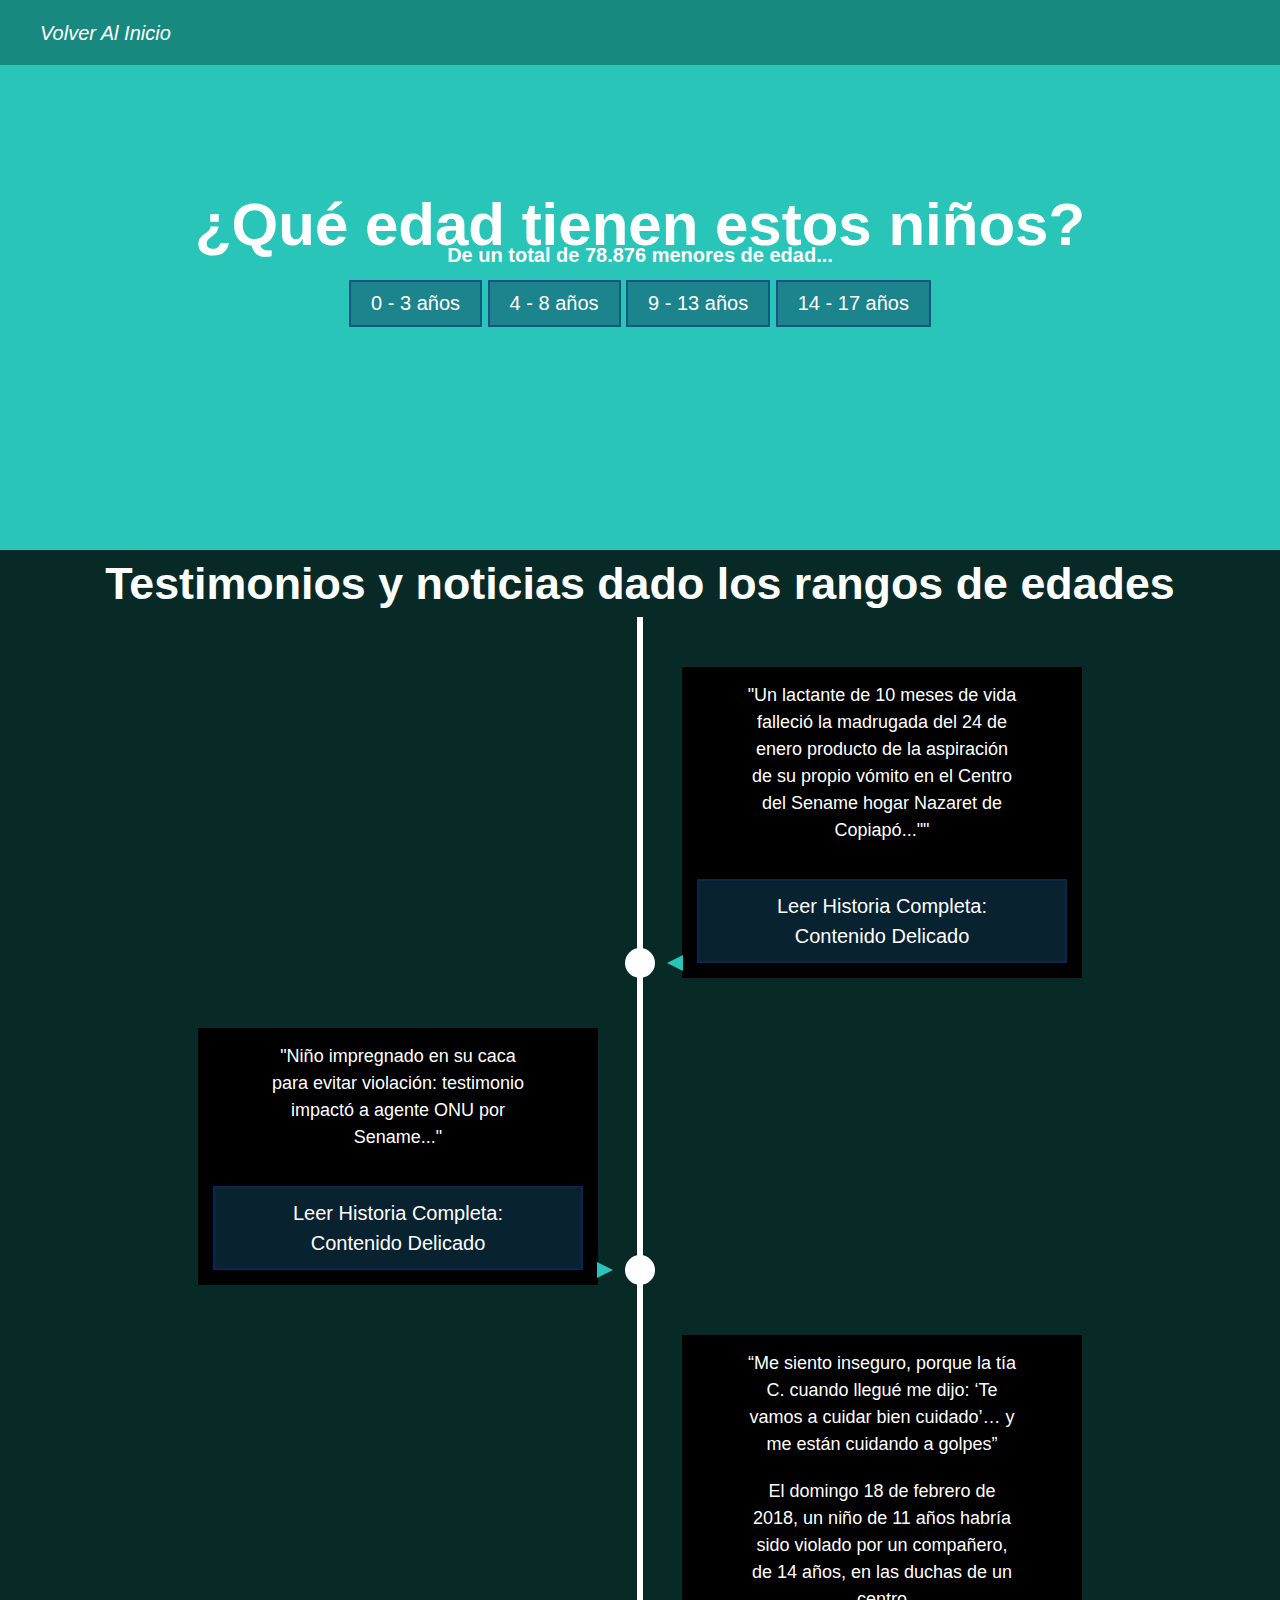
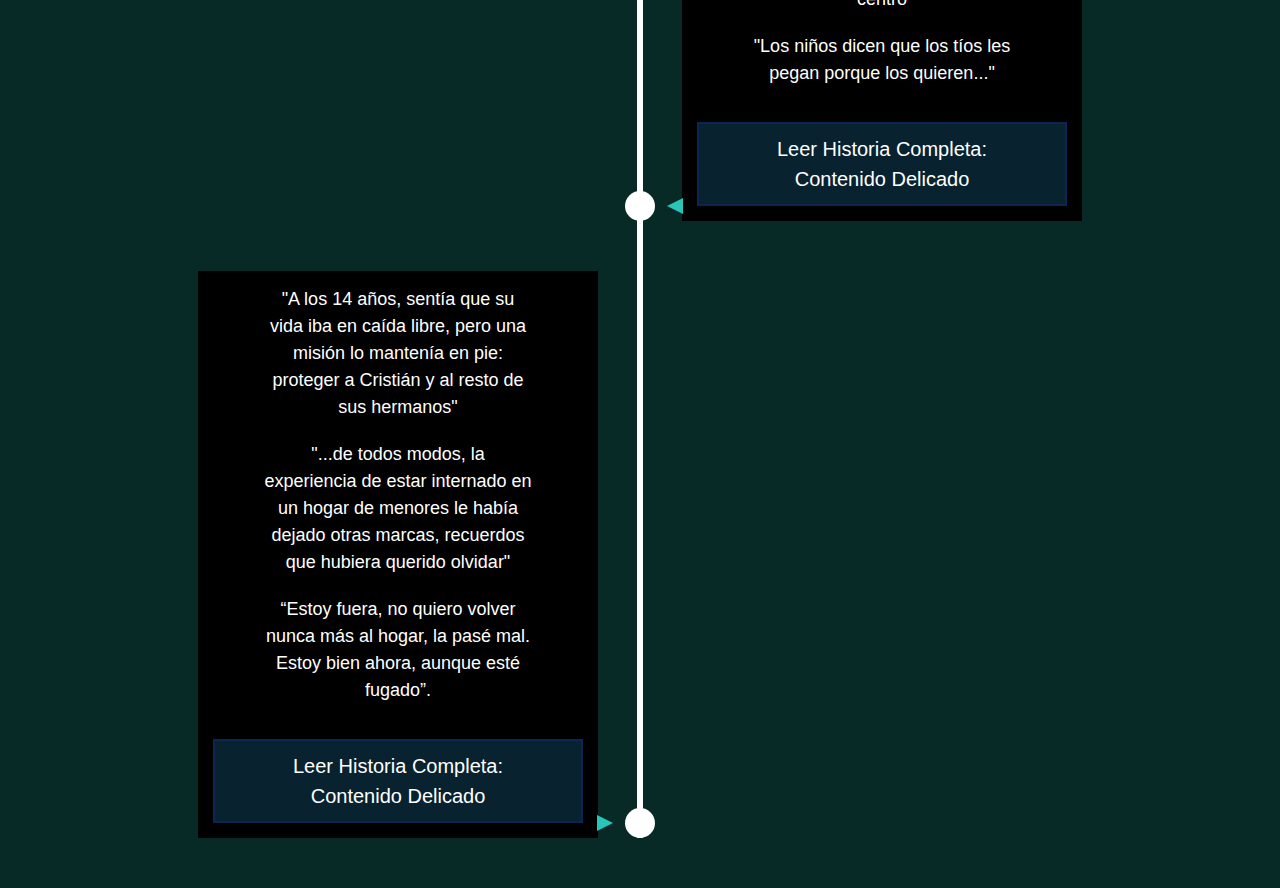
<file: Pensamiento-Grupo2/Edades.html>
<!DOCTYPE html>
<html lang="en">
  <head>
    <meta charset="UTF-8" />
    <meta http-equiv="X-UA-Compatible" content="IE=edge" />
    <meta name="viewport" content="width=device-width, initial-scale=1.0" />
    <link rel="stylesheet" href="https://cdnjs.cloudflare.com/ajax/libs/font-awesome/5.15.1/css/all.min.css" />
    <link rel="stylesheet" href="Edades.css" />

    <title>Construyamos infancias más felices</title>
  </head>
  <body>
    <div class="head">
      <div class="logo">
        <a href="index.html">Volver al inicio</a>
      </div>

    
    </div>

  

    <section class="content about">
      <h2 class="title">¿Qué edad tienen estos niños?</h2>


      
      
    </section>

    <section class="intro">
      <h1></h1>
    </section>

    
    <section class="timeline">
      <h1>Testimonios y noticias dado los rangos de edades
      </h1>
      <h1></h1>
      <ul>
        <li>
          <div>
            <time><h2> </h2></time> 
            <p> "Un lactante de 10 meses de vida falleció la madrugada del 24 de enero producto de la aspiración de su propio vómito en el Centro del Sename hogar Nazaret de Copiapó..."" </p>
            <a href="https://radio.uchile.cl/2014/02/03/sofini-denuncia-negligencias-en-sename-tras-muerte-de-guagua-en-copiapo/" class="btn" title=”ADEVERTENCIA_CONTENIDO_DELICADO”
      
            > Leer Historia Completa: Contenido Delicado  </a
          >
          </div>
        </li>
        <li>
          <div>
            <time><h2></h2></time>
            <p> "Niño impregnado en su caca para evitar violación: testimonio impactó a agente ONU por Sename..."
            </p>
            <a href="https://www.biobiochile.cl/noticias/nacional/chile/2018/08/03/nino-impregnado-en-su-caca-para-evitar-violacion-testimonio-impacto-a-agente-onu-por-sename.shtml" class="btn" title=”ADEVERTENCIA_CONTENIDO_DELICADO”
      
            > Leer Historia Completa: Contenido Delicado  </a  
          </div>
        </li>
        <li>
          <div>
            <time><h2></h2></time> 
            <p> “Me siento inseguro, porque la tía C. cuando llegué me dijo: ‘Te vamos a cuidar bien cuidado’… y me están cuidando a golpes” </p>
            <p>El domingo 18 de febrero de 2018, un niño de 11 años habría sido violado por un compañero, de 14 años, en las duchas de un centro</p>
            <p>"Los niños dicen que los tíos les pegan porque los quieren..."</p>
            <a href="https://www.biobiochile.cl/noticias/nacional/region-de-valparaiso/2018/08/05/me-estan-cuidando-a-golpes-la-brutal-trama-de-abusos-en-centro-del-sename-en-valparaiso.shtml" class="btn" title=”ADEVERTENCIA_CONTENIDO_DELICADO”
      
            > Leer Historia Completa: Contenido Delicado  </a
          >
          </div>
        </li>
        <li>
          <div>
            <time><h2></h2></time>
            <p>"A los 14 años, sentía que su vida iba en caída libre, pero una misión lo mantenía en pie: proteger a Cristián y al resto de sus hermanos"</p> 
            <p> "...de todos modos, la experiencia de estar internado en un hogar de menores le había dejado otras marcas, recuerdos que hubiera querido olvidar" </p>
            <p> “Estoy fuera, no quiero volver nunca más al hogar, la pasé mal. Estoy bien ahora, aunque esté fugado”.</p>
            
            <a href="https://www.theclinic.cl/2019/08/01/soy-profugo-del-sename-el-testimonio-de-un-adolescente-clandestino/" class="btn" title=”ADEVERTENCIA_CONTENIDO_DELICADO”
      
        >Leer Historia Completa: Contenido Delicado  </a
      >
          </div>
        </li>   
        
          
      </ul>
    </section>

    <section id="logos">
      <h3 class="titulo">De un total de 78.876 menores de edad... </h1>
      <div class="horizontal">
          <button id="b1" title="9.979 niñes (12,3%)" onclick="edades_1();" class="periodos_s2"> 0 - 3 años </button>
          <button id="b2" title="23.025 niñes (28,5%)" onclick="edades_2();" class="periodos_s2"> 4 - 8 años </button>
          <button id="b3" title="26.357 niñes (32,6%)" onclick="edades_3();" class="periodos_s2"> 9 - 13 años </button>
          <button id="b4" title="20.515 niñes (25,4%)" onclick="edades_4();" class="periodos_s2"> 14 - 17 años </button>
        
    
      </div>
      
      <div id="niños_logos">
          <img id="niños_1" class="persona_m11" src="./images/niños1.png" alt="imagen_niño"/>
          <img id="niños_2" class="persona_m1" src="./images/niños1.png" alt="imagen_niño"/>
          <img id="niños_3" class="persona_m2" src="./images/niños1.png" alt="imagen_niño"/>
          <img id="niños_4" class="persona_m1" src="./images/niños1.png" alt="imagen_niño"/>
          <img id="niños_5" class="persona_m2" src="./images/niños1.png" alt="imagen_niño"/>
          <img id="niños_6" class="persona_m1" src="./images/niños1.png" alt="imagen_niño"/>
          <img id="niños_7" class="persona_m2" src="./images/niños1.png" alt="imagen_niño"/>
          <img id="niños_8" class="persona_m1" src="./images/niños1.png" alt="imagen_niño"/>
          <img id="niños_9" class="persona_m2" src="./images/niños1.png" alt="imagen_niño"/>
          <img id="niños_10" class="persona_m1" src="./images/niños1.png" alt="imagen_niño"/>
      </div>  
 
  </section>

  <script type='text/javascript'>
      function edades_1(){
          document.getElementById("niños_logos").style.display = "block";
          document.getElementById("niños_1").src = "./images/niños1.png";
          document.getElementById("niños_2").src = "./images/niños2.png";
          document.getElementById("niños_3").src = "./images/niños2.png";
          document.getElementById("niños_4").src = "./images/niños2.png";
          document.getElementById("niños_5").src = "./images/niños2.png";
          document.getElementById("niños_6").src = "./images/niños2.png";
          document.getElementById("niños_7").src = "./images/niños2.png";
          document.getElementById("niños_8").src = "./images/niños2.png";
          document.getElementById("niños_9").src = "./images/niños2.png";
          document.getElementById("niños_10").src = "./images/niños2.png";
          
      }

      function edades_2(){
          document.getElementById("niños_logos").style.display = "block";
          document.getElementById("niños_1").src = "./images/niños1.png";
          document.getElementById("niños_2").src = "./images/niños1.png";
          document.getElementById("niños_3").src = "./images/niños1.png";
          document.getElementById("niños_4").src = "./images/niños2.png";
          document.getElementById("niños_5").src = "./images/niños2.png";
          document.getElementById("niños_6").src = "./images/niños2.png";
          document.getElementById("niños_7").src = "./images/niños2.png";
          document.getElementById("niños_8").src = "./images/niños2.png";
          document.getElementById("niños_9").src = "./images/niños2.png";
          document.getElementById("niños_10").src = "./images/niños2.png";
      }

      function edades_3(){
          document.getElementById("niños_logos").style.display = "block";
          document.getElementById("niños_1").src = "./images/niños1.png";
          document.getElementById("niños_2").src = "./images/niños1.png";
          document.getElementById("niños_3").src = "./images/niños1.png";
          document.getElementById("niños_4").src = "./images/niños2.png";
          document.getElementById("niños_5").src = "./images/niños2.png";
          document.getElementById("niños_6").src = "./images/niños2.png";
          document.getElementById("niños_7").src = "./images/niños2.png";
          document.getElementById("niños_8").src = "./images/niños2.png";
          document.getElementById("niños_9").src = "./images/niños2.png";
          document.getElementById("niños_10").src = "./images/niños2.png";
      }

      function edades_4(){
          document.getElementById("niños_logos").style.display = "block";
          document.getElementById("niños_1").src = "./images/niños1.png";
          document.getElementById("niños_2").src = "./images/niños1.png";
          document.getElementById("niños_3").src = "./images/niños3.png";
          document.getElementById("niños_4").src = "./images/niños2.png";
          document.getElementById("niños_5").src = "./images/niños2.png";
          document.getElementById("niños_6").src = "./images/niños2.png";
          document.getElementById("niños_7").src = "./images/niños2.png";
          document.getElementById("niños_8").src = "./images/niños2.png";
          document.getElementById("niños_9").src = "./images/niños2.png";
          document.getElementById("niños_10").src = "./images/niños2.png";
      }
      
      

  </script>
</file>
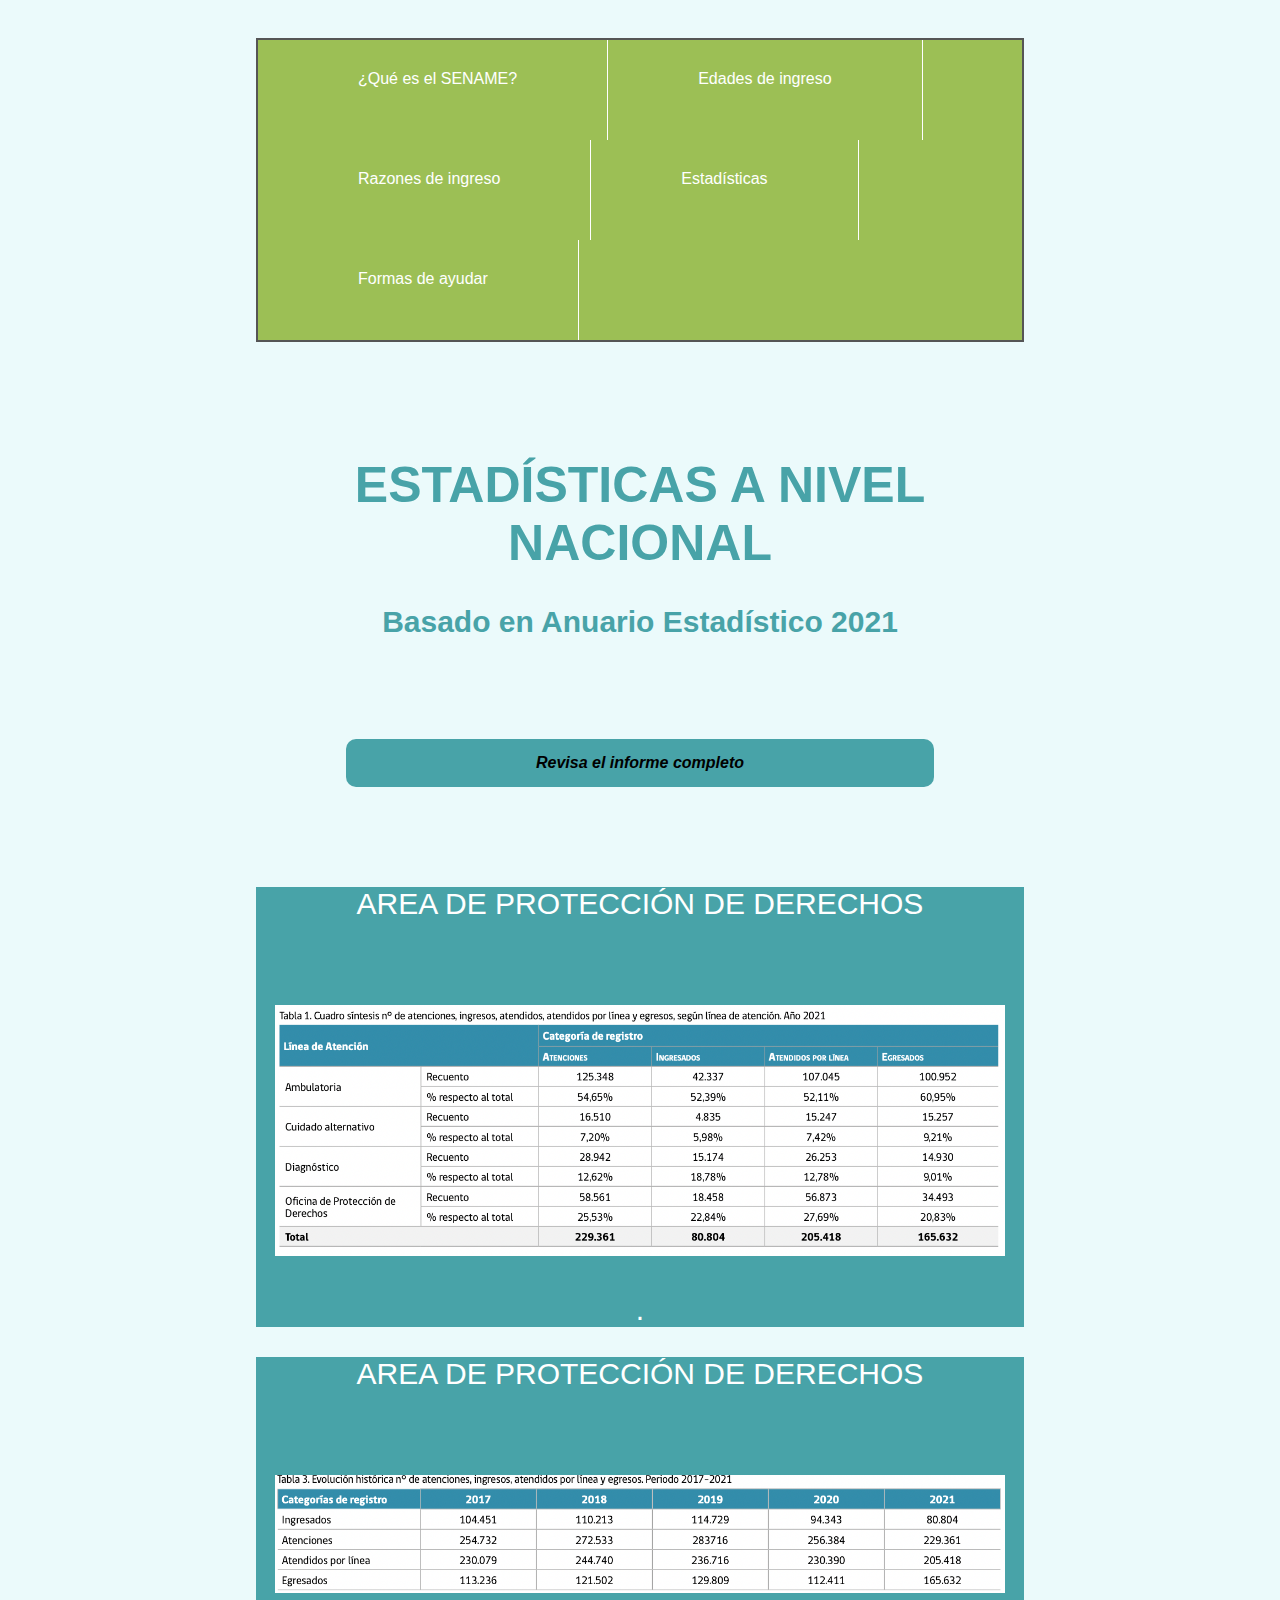
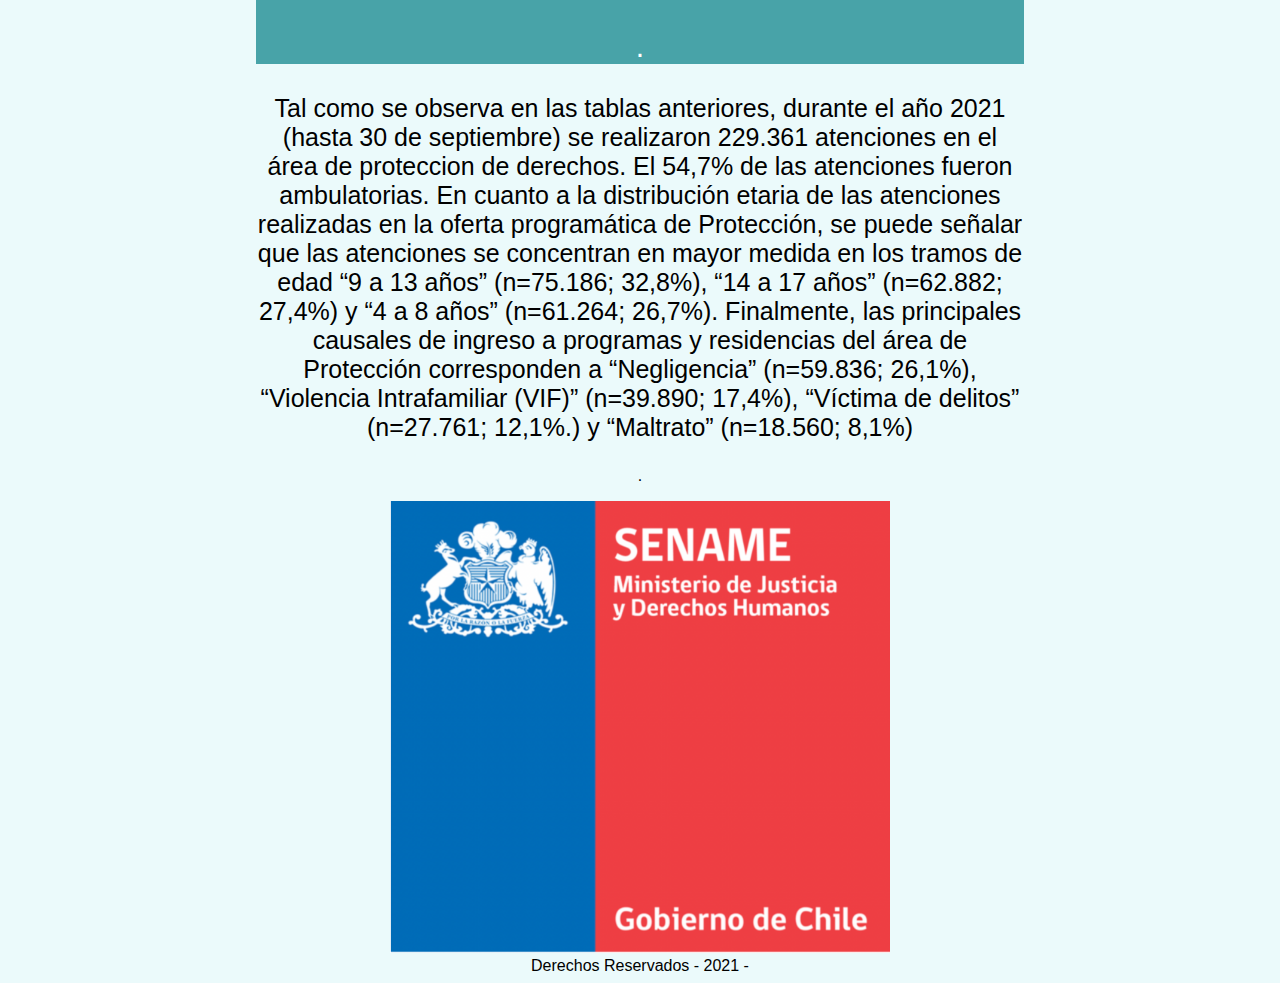
<file: Pensamiento-Grupo2/estadisticas.html>
<!DOCTYPE html>
<html lang="es">
    </head>
    <meta charset="UTF-8">
    <meta http-equiv="X-UA-Compatible" content="IE=edge">
    <meta name="viewport" content="width=device-width, initial-scale=1.0">
    <title>ESTADÍSTICAS</title>
    <link rel="stylesheet" href="estadisticas.css">
    <style>
    header {font-size: 50px ; color: rgb(72, 163, 168)};
    </style>
</head>

<style>
    ul {
    list-style-type: none;
    margin: 0;
    margin-bottom: 3cm;
    padding: 0% 10px;
    overflow: hidden;
    background-color: rgb(156, 191, 85);
    border: 2px solid #555;
    }
    
    li {
    float: left;
    block-size: 100px; 
    border-right: 1px solid white;
    li:last-child {
    border-right: none;
}
    }
    
    li a {
    display: block;
    color: white;
    text-align: center;
    padding: 30px 90px;
    text-decoration: beige; text-transform:full-width;
    }
    
    </style>
    </head>
    
    <body>
    <ul>
    <li><a href="#">¿Qué es el SENAME?</a></li>
    <li><a href="">Edades de ingreso</a></li>
    <li><a href="#">Razones de ingreso</a></li>
    <li><a href="#">Estadísticas</a></li>
    <li><a href="#">Formas de ayudar</a></li>
    </ul>
    </body>
    </html>


<body> 
    <header><h1>ESTADÍSTICAS A NIVEL NACIONAL</h1></header>
    <h2>Basado en Anuario Estadístico 2021</<h2>

        
   

   
    
  <h6><a href="https://www.sename.cl/web/wp-content/uploads/2022/09/Anuario-Estadistico-2021.pdf" > Revisa el informe completo</a></h6>
</address></h3>  

   
 

<section>
    <article 
        <h1 style="font-size: 30px ;background: rgb(72, 163, 168); color: rgb(255, 255, 255)">AREA DE PROTECCIÓN DE DERECHOS</h1>

        <h2>Tabla 1</h2>
        <img style="width:95%" src="images/tabla 1 atenciones.png"/>

       
        <P>  . </P>

    </article>
</section> 
<section>
    <article 
        <h1 style="font-size: 30px ;background: rgb(72, 163, 168); color: rgb(255, 255, 255)">AREA DE PROTECCIÓN DE DERECHOS</h1>

        <h2>Tabla 3</h2>
        <img style="width:95%" src="images/tabla 3.png"/>

        <P> .
            
            </P>

    </article>
    <section>
     
       
            <h3>Tal como se observa en las tablas anteriores, durante el año 2021 (hasta 30 de septiembre) se realizaron 229.361 atenciones en el área de proteccion de derechos. El 54,7% de las atenciones fueron ambulatorias.
                En cuanto a la distribución etaria de las atenciones realizadas en la oferta programática de Protección, se puede señalar
            que las atenciones se concentran en mayor medida en los tramos de edad “9 a 13 años” (n=75.186; 32,8%), “14 a 17 años”
            (n=62.882; 27,4%) y “4 a 8 años” (n=61.264; 26,7%). 
            Finalmente, las principales causales de ingreso a programas y residencias del área de Protección corresponden a
            “Negligencia” (n=59.836; 26,1%), “Violencia Intrafamiliar (VIF)” (n=39.890; 17,4%), “Víctima de delitos” (n=27.761; 12,1%.) y
            “Maltrato” (n=18.560; 8,1%)</h3>
    
            <P> .
            
            </P>
    
        

    
<div> 
    <img style="width:500px" src="images/logo 1.png">
</div>

   

<footer> Derechos Reservados - 2021 -</footer>
</body>

</html>
</file>
<file: Pensamiento-Grupo2/Edades.css>
* {
  margin: 0;
  padding: 0;
  border: 0;
  font-size: 100%;
  vertical-align: baseline;
}

body {
  text-align: center;
  font-family: sans-serif;
  background-color: rgb(3, 182, 158);
}

.head {
  display: flex;
  align-items: center;
  justify-content: space-between;
  height: 65px;
  background: #18897f;
  position: fixed;
  width: 100%;
  z-index: 100;
}

.navbar {
  display: flex;
  margin-right: 40px;
}

.logo {
  margin-left: 40px;
}

.logo a {
  text-decoration: none;
  color: #fff;
  text-transform: capitalize;
  font-size: 20px;
  font-style: italic;
}

.navbar a {
  display: block;
  padding: 20px 20px;
  color: white;
  text-decoration: none;
  text-transform: none;
  font-size: 20px;
}

.navbar a:hover {
  background: rgb(72, 235, 145);
}

.header {
  display: flex;
  justify-content: center;
  align-items: center;
}

.header {
  height: 60vh;
  background: #ebfafb;
  background-blend-mode:darken;
  background-image:url(https://cdn.glitch.global/c35b4f4c-6f77-4311-8b28-a549b8425cf4/rsz_phil-hearing-cylpetxs7is-unsplash.jpg?v=1665365300440);
  background-size: cover;
  background-position:center;
}

.title {
  margin-bottom: 0px;
  font-size: 60px;
  font-weight: 600;
  text-transform: none;
  color: #fff;
}

p {
  margin-bottom: 20px;
  font-size: 18px;
  margin-left: 50px;
  margin-right: 50px;
}

.btn {
  display: inline-block;
  text-decoration: none;
  margin-top: 15px;
  padding: 10px 40px;
  border: 2px solid rgba(14, 41, 111,0.5);
  color: rgb(255, 255, 255);
  background: rgba(15, 67, 95,0.5);
}

.btn:hover {
  background: none;
}

.btn-home {
  display: flex;
}

.btn-home a {
  margin: 0 10px;
}

.content {
  height: 50vh;
  display: flex;
  flex-direction: column;
  justify-content: center;
  align-items: center;
  color: #fff;
}

.sau {
  padding: 30px;
  background: #1f1d1d;
}

.box-container {
  display: flex;
  justify-content: center;
  flex-wrap: wrap;
  text-align: center;
}

.box-container .box {
  height: 11rem;
  width: 17rem;
  background: #ffffff;
  text-align: center;
  border-radius: 1rem;
  box-shadow: 0 0rem 1.5rem rgba(255, 255, 255, 0.5);
  margin: 2rem;
}

.box-container .box i {
  height: 3rem;
  width: 3rem;
  line-height: 3rem;
  text-align: center;
  border-radius: 50%;
  color: #fff;
  background: #ebfafb;
  font-size: 2rem;
  margin: 1rem 0;
}

.box-container .box h3 {
  font-size: 20px;
  color: #277eb0;
}

.box-container .box p {
  padding: 0 15px;
  font-size: 16px;
}

.about {
  background: #28c5b8;
}

.price {
  background: url(img/costos.jpg) no-repeat center;
  background-attachment: fixed;
  background-size: cover;
  text-align: center;
}

.contact {
  padding-top: 20px;
  background: #025a5a;
  padding-bottom: 0;
}

@media (max-width: 768px) {
  .title {
    margin-bottom: 0;
    font-size: 40px;
  }

  .sau {
    height: 100vh;
  }

  .navbar {
    display: none;
  }
}

*,
*::before,
*::after {
  margin: 0;
  padding: 0;
  box-sizing: border-box;
}

body {
  font: normal 20px/1.5 "Helvetica Neue", sans-serif;
  background: #082a27;
  color: #fff;
  overflow-x: hidden;
  padding-bottom: 50px;
}  


/* INTRO SECTION
–––––––––––––––––––––––––––––––––––––––––––––––––– */

.intro {
  background: #28c5b8;
  padding:50px 0;
}

.container {
  max-width: 100px;
  width: 70%;
  padding: 20%;
  top: 9px;
  margin-left: 230px;
  
}

h1 {
  font-size: 2.8rem;
}
h2 {
  font-size: 2.0rem;
}

/* TIMELINE
–––––––––––––––––––––––––––––––––––––––––––––––––– */
.timeline ul li {
  list-style-type: none;
  position: relative;
  width: 6px;
  margin: 0 auto;
  padding-top: 50px;
  background: #fff;
}

.timeline ul li::after {
  content: '';
  position: absolute;
  left: 50%;
  bottom: 0;
  transform: translateX(-50%);
  width: 30px;
  height: 30px;
  border-radius: 50%;
  background: inherit;
}

.timeline ul li div {
  position: relative;
  bottom: 0;
  width: 400px;
  padding: 15px;
  background: #000000;
}

.timeline ul li div::before {
  content: '';
  position: absolute;
  bottom: 7px;
  width: 0;
  height: 0;
  border-style: solid;
}

.timeline ul li:nth-child(odd) div {
  left: 45px;
}

.timeline ul li:nth-child(odd) div::before {
  left: -15px;
  border-width: 8px 16px 8px 0;
  border-color: transparent #28c5b8 transparent transparent;
}

.timeline ul li:nth-child(even) div {
  left: -439px;
}

.timeline ul li:nth-child(even) div::before {
  right: -15px;
  border-width: 8px 0 8px 16px;
  border-color: transparent transparent transparent #28c5b8;
}

#logos{
  position:absolute;
  width: 100%;
  padding: 18%;
  top: 10px;
  display: flex;
  align-items: center;
  justify-content: center;
  flex-direction: column;
}


#niños_1{
  height: 100px;
  width: 80px;
  float: left;
  padding-top: 40px;
} 

.persona_m1{
  height: 100px;
  width: 80px;
  float: left;
  padding-top: 40px;
} 

.persona_m2{
  height: 100px;
  width: 80px;
  float: left;
  padding-top: 40px;
} 

#niños_logos{
  display: none;
}

#b1{
  display: inline-block;
  text-decoration: none;
  margin-top: 10px;
  padding: 10px 20px;
  border: 2px solid rgba(14, 41, 111,0.5);
  color: rgb(255, 255, 255);
  background: rgba(15, 67, 95,0.5);
  
 
}

#b2{
  display: inline-block;
  text-decoration: none;
  margin-top: 10px;
  padding: 10px 20px;
  border: 2px solid rgba(14, 41, 111,0.5);
  color: rgb(255, 255, 255);
  background: rgba(15, 67, 95,0.5);
  
 
}

#b3{
  display: inline-block;
  text-decoration: none;
  margin-top: 10px;
  padding: 10px 20px;
  border: 2px solid rgba(14, 41, 111,0.5);
  color: rgb(255, 255, 255);
  background: rgba(15, 67, 95,0.5);
  
 
}

#b4{
  display: inline-block;
  text-decoration: none;
  margin-top: 10px;
  padding: 10px 20px;
  border: 2px solid rgba(14, 41, 111,0.5);
  color: rgb(255, 255, 255);
  background: rgba(15, 67, 95,0.5);
  
 
}
</file>
<file: Pensamiento-Grupo2/estadisticas.css>
*{
    margin: 60;
    padding: 0;
    border: 1;
    font-size: 100%;
    vertical-align: baseline;

}

body {
    text-align: center;
    font-family: sans-serif;
    background-color: rgb(235,250,251);
    margin-left: 20%;
    margin-right: 20%;
    margin-top: 3%;
}

.head {
    display: flex;
    align-items: center;
    justify-content: space-between;
    height: 63px;
    background: #777;
    position: fixed;
    width: 100%;
    z-index: 100
}
header {
    position: -webkit-sticky;
}


h3 {
    font-size: 25px;
    font-family: sans-serif;
    color: black;
    font-weight: lighter;
}

h2 {
    font-size: 30px;
    font-family: sans-serif;
    color: rgb(72, 163, 168);

}

h6 {
    font-size: 30px;
    font-family: sans-serif;
    color: black;
    font-weight: lighter;
    font-style: oblique;

footer {
    font-size: large;
}

a{
    display: block;
    margin: 100px 90px;
    font-family: sans-serif;
    font-weight: 700;
    border-radius: 10px;
    margin: 100px 90px;
    padding: 15px 30px;
    background-color: rgb(72, 163, 168);
    color: black;
    font-size: medium;
    text-decoration: none;
}

nav{
    display:block;
    width: 90px;
    font-family: sans-serif;
    font-weight: 700;
    border-radius: 10px;
    margin: 100px 90px;
    padding: 15px 30px;
    background-color: rgb(72, 163, 168);
    color: black;
    font-size: medium;
    text-decoration: none;  
}
.active {
    background-color: rgb(235,250,251);
}
</file>
